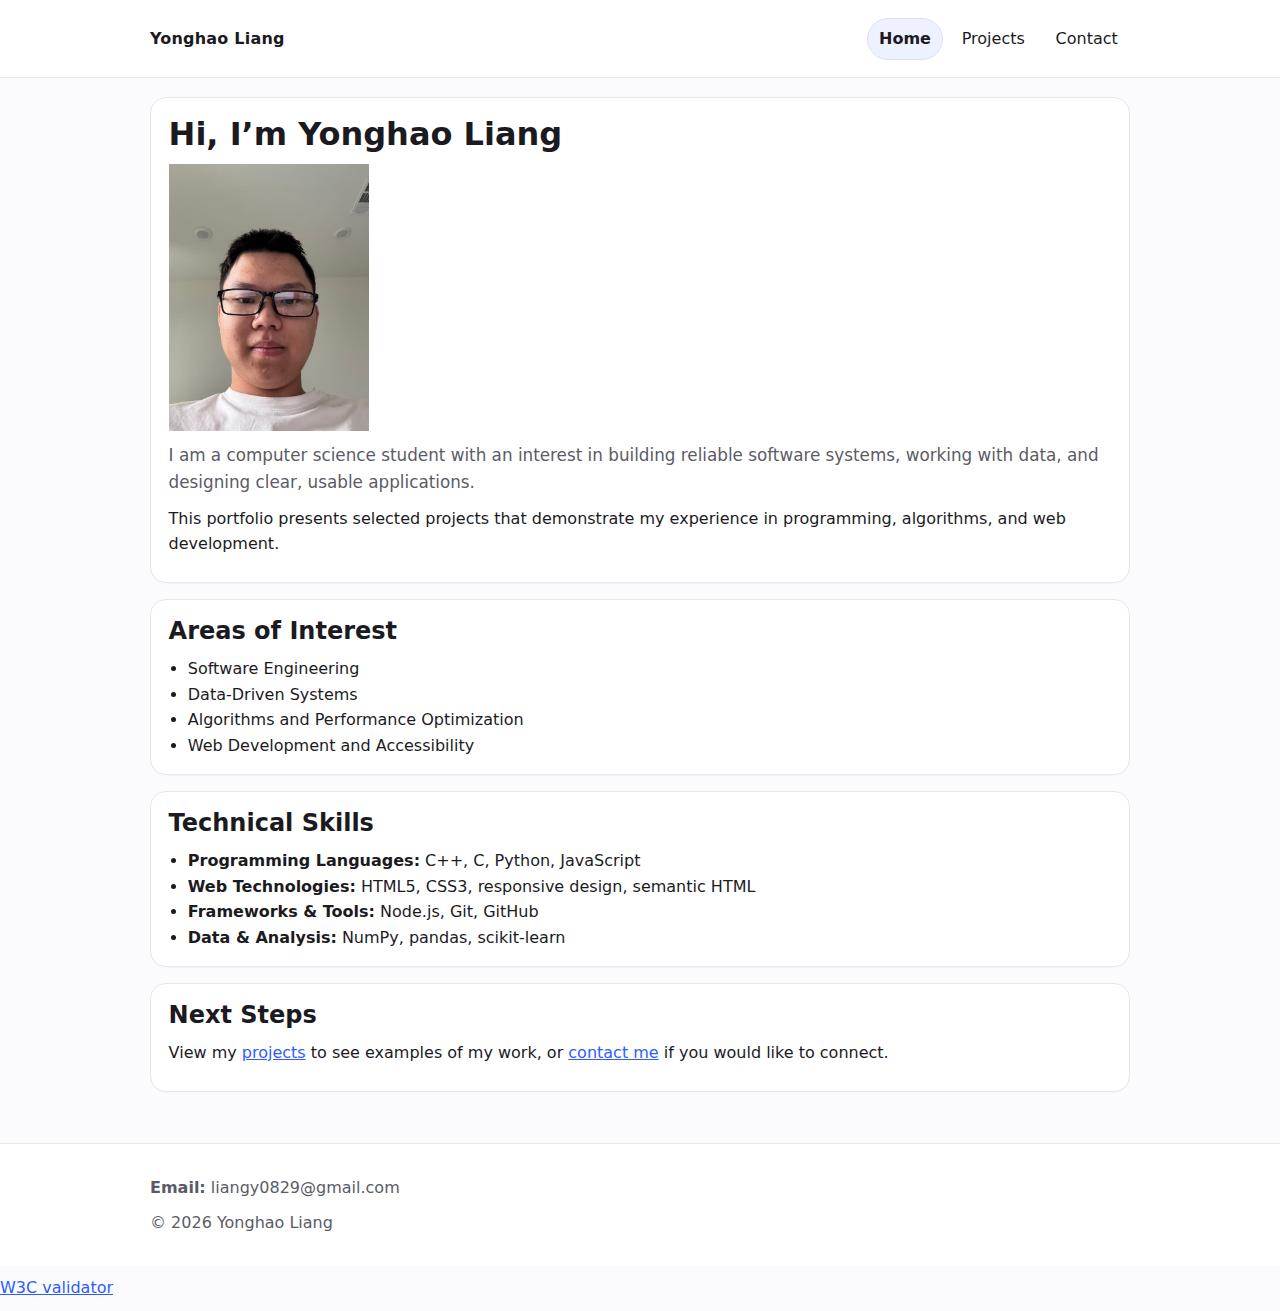
<file: index.html>
<!doctype html>
<html lang="en">

<!--
WRITTEN BY: Yonghao Liang
EMAIL: yonghal2@uci.edu
-->

<head>
  <meta charset="utf-8">
  <meta name="author" content="Yonghao Liang">
  <meta name="description" content="Personal portfolio showcasing projects, technical skills, and interests in computer science.">
  <meta name="viewport" content="width=device-width, initial-scale=1">
  <title>Yonghao Liang | Portfolio</title>
  <link rel="stylesheet" href="style.css">
</head>

<body>
  <a class="skip-link" href="#main">Skip to main content</a>

  <header>
    <div class="container header-inner">
      <div class="brand">
        <div class="name">Yonghao Liang</div>
      </div>

      <nav aria-label="Primary navigation">
        <ul>
          <li><a href="index.html" aria-current="page">Home</a></li>
          <li><a href="projects.html">Projects</a></li>
          <li><a href="contact.html">Contact</a></li>
        </ul>
      </nav>
    </div>
  </header>

  <main id="main" class="container">

    <section class="card">
      <h1>Hi, I’m Yonghao Liang</h1>

      <img
        src="image.jpg"
        alt="Portrait photo of Yonghao Liang"
        class="profile-image"
        width ="200"
      >
      <p class="lead">
        I am a computer science student with an interest in building reliable
        software systems, working with data, and designing clear, usable applications.
      </p>
      <p>
        This portfolio presents selected projects that demonstrate my experience
        in programming, algorithms, and web development.
      </p>
    </section>

    <section class="card">
      <h2>Areas of Interest</h2>
      <ul>
        <li>Software Engineering</li>
        <li>Data-Driven Systems</li>
        <li>Algorithms and Performance Optimization</li>
        <li>Web Development and Accessibility</li>
      </ul>
    </section>

    <section class="card">
      <h2>Technical Skills</h2>
      <ul>
        <li><strong>Programming Languages:</strong> C++, C, Python, JavaScript</li>
        <li><strong>Web Technologies:</strong> HTML5, CSS3, responsive design, semantic HTML</li>
        <li><strong>Frameworks & Tools:</strong> Node.js, Git, GitHub</li>
        <li><strong>Data & Analysis:</strong> NumPy, pandas, scikit-learn</li>
      </ul>
    </section>

    <section class="card">
      <h2>Next Steps</h2>
      <p>
        View my <a href="projects.html">projects</a> to see examples of my work,
        or <a href="contact.html">contact me</a> if you would like to connect.
      </p>
    </section>

  </main>

  <footer>
    <div class="container">
      <p><strong>Email:</strong> liangy0829@gmail.com</p>
      <p>© 2026 Yonghao Liang</p>
    </div>
  </footer>

  <p>
    <a href="http://validator.w3.org/check?uri=referer">
      W3C validator
    </a>
  </p>
</body>
</html>
</file>
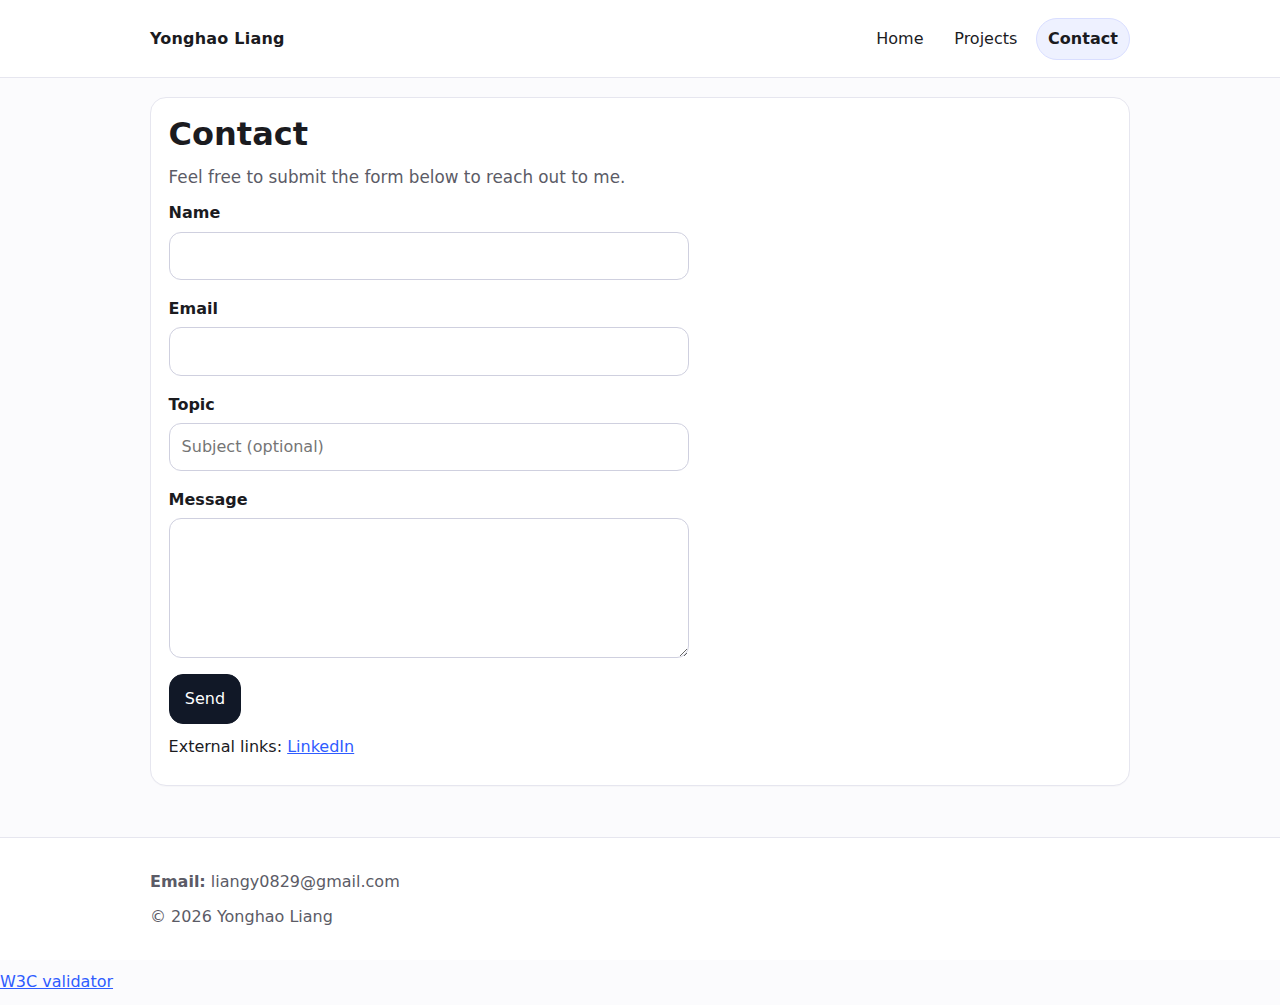
<file: contact.html>
<!doctype html>
<html lang="en">

<!--
WRITTEN BY: Yonghao Liang
EMAIL: yonghal2@uci.edu
-->

<head>
  <meta charset="utf-8">
  <meta name="author" content="Yonghao Liang">
  <meta name="description" content="Contact page for Yonghao Liang's personal portfolio.">
  <meta name="viewport" content="width=device-width, initial-scale=1">
  <title>Contact | Yonghao Liang</title>
  <link rel="stylesheet" href="style.css">
</head>

<body>
  <a class="skip-link" href="#main">Skip to main content</a>

  <header>
    <div class="container header-inner">
      <div class="brand">
        <div class="name">Yonghao Liang</div>
      </div>

      <nav aria-label="Primary navigation">
        <ul>
          <li><a href="index.html">Home</a></li>
          <li><a href="projects.html">Projects</a></li>
          <li><a href="contact.html" aria-current="page">Contact</a></li>
        </ul>
      </nav>
    </div>
  </header>

  <main id="main" class="container">
    <section class="card">
      <h1>Contact</h1>

      <p class="lead">
        Feel free to submit the form below to reach out to me.
      </p>

      <form action="#" method="post">
        <div class="form-group">
          <label for="name">Name</label>
          <input type="text" id="name" name="name" autocomplete="name" required>
        </div>

        <div class="form-group">
          <label for="email">Email</label>
          <input type="email" id="email" name="email" autocomplete="email" required>
        </div>

        <div class="form-group">
          <label for="topic">Topic</label>
          <input type="text" id="topic" name="topic" placeholder="Subject (optional)">
        </div>

        <div class="form-group">
          <label for="message">Message</label>
          <textarea id="message" name="message" required></textarea>
        </div>

        <button type="submit">Send</button>
      </form>

      <p>
        External links:
        <a href="https://www.linkedin.com/in/jasonl04" target="_blank" rel="noopener noreferrer">
          LinkedIn
        </a>
      </p>
    </section>
  </main>

  <footer>
    <div class="container">
      <p><strong>Email:</strong> liangy0829@gmail.com</p>
      <p>© 2026 Yonghao Liang</p>
    </div>
  </footer>

  <p>
    <a href="http://validator.w3.org/check?uri=referer">
      W3C validator
    </a>
  </p>
</body>
</html>
</file>
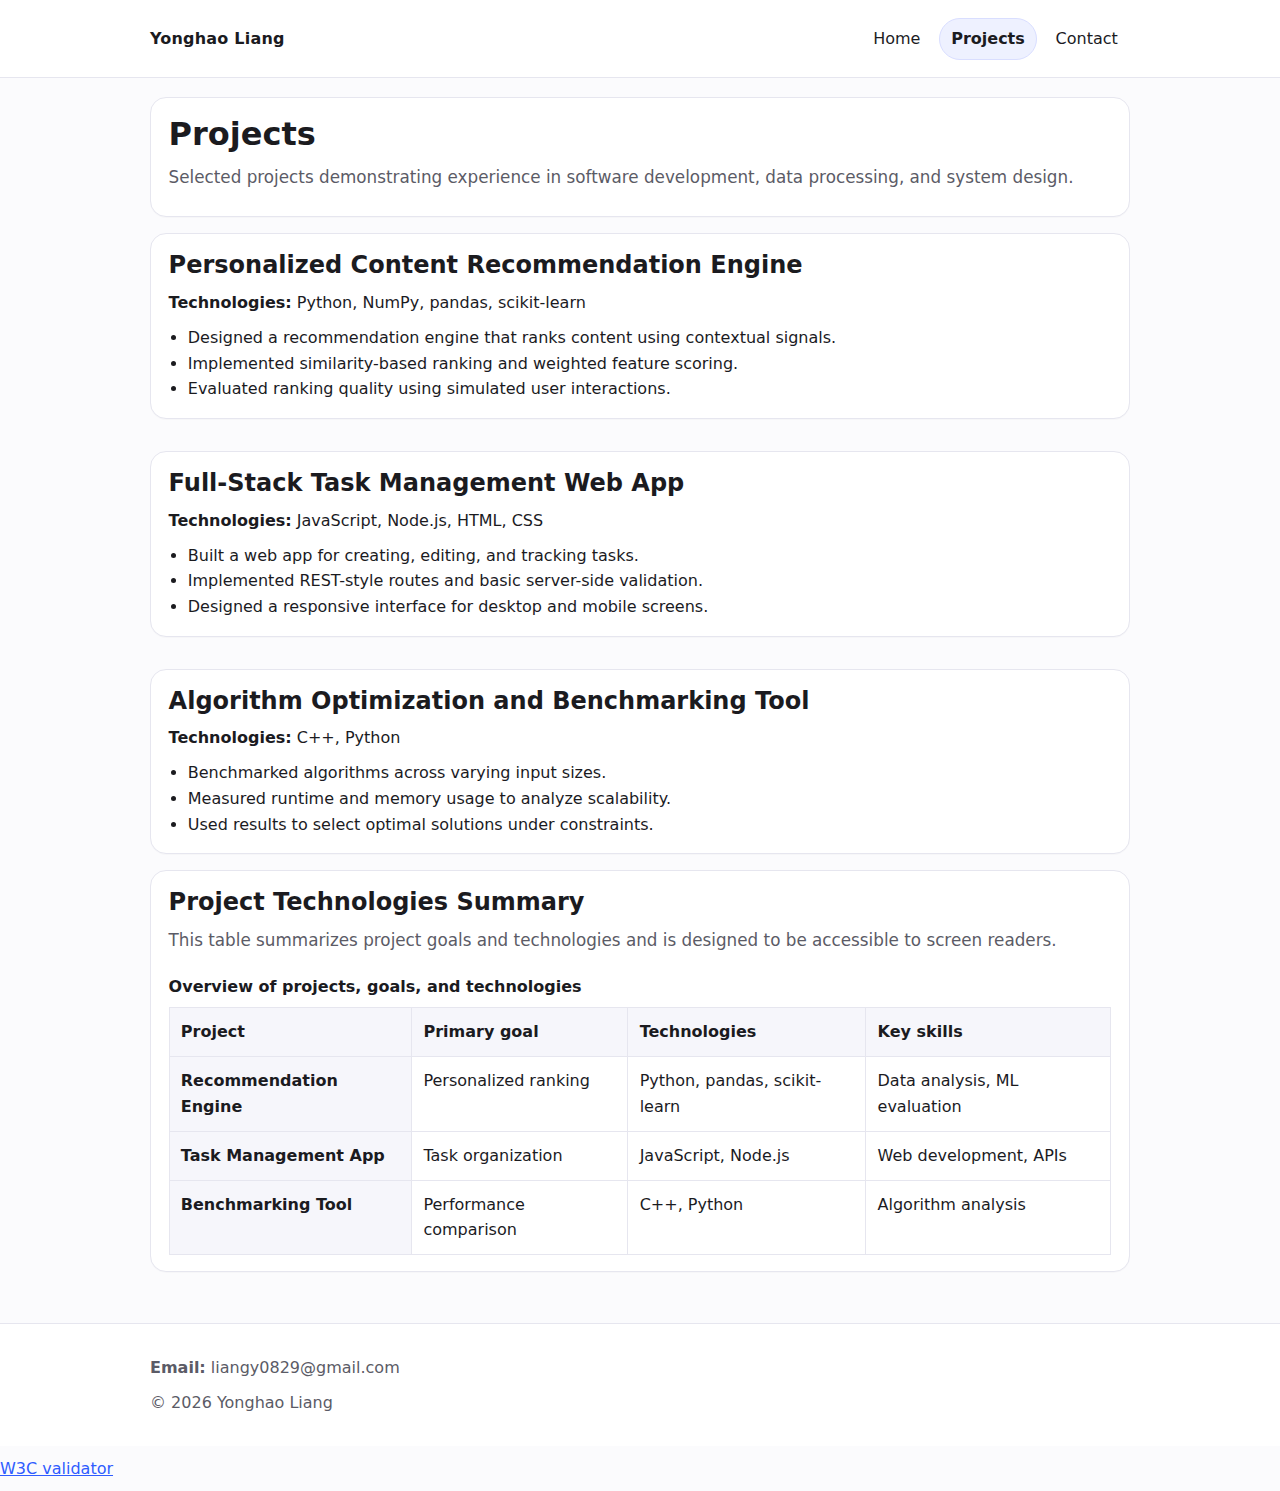
<file: projects.html>
<!doctype html>
<html lang="en">

<!--
WRITTEN BY: Yonghao Liang
EMAIL: yonghal2@uci.edu
-->

<head>
  <meta charset="utf-8">
  <meta name="author" content="Yonghao Liang">
  <meta name="description" content="Projects showcasing software development, data processing, and system design.">
  <meta name="viewport" content="width=device-width, initial-scale=1">
  <title>Projects | Yonghao Liang</title>
  <link rel="stylesheet" href="style.css">
</head>

<body>
  <a class="skip-link" href="#main">Skip to main content</a>

  <header>
    <div class="container header-inner">
      <div class="brand">
        <div class="name">Yonghao Liang</div>
      </div>

      <nav aria-label="Primary navigation">
        <ul>
          <li><a href="index.html">Home</a></li>
          <li><a href="projects.html" aria-current="page">Projects</a></li>
          <li><a href="contact.html">Contact</a></li>
        </ul>
      </nav>
    </div>
  </header>

  <main id="main" class="container">

    <section class="card">
      <h1>Projects</h1>
      <p class="lead">
        Selected projects demonstrating experience in software development,
        data processing, and system design.
      </p>
    </section>

    <section class="case-list" aria-label="Projects list">

      <article class="card">
        <h2>Personalized Content Recommendation Engine</h2>
        <p><strong>Technologies:</strong> Python, NumPy, pandas, scikit-learn</p>
        <ul>
          <li>Designed a recommendation engine that ranks content using contextual signals.</li>
          <li>Implemented similarity-based ranking and weighted feature scoring.</li>
          <li>Evaluated ranking quality using simulated user interactions.</li>
        </ul>
      </article>

      <article class="card">
        <h2>Full-Stack Task Management Web App</h2>
        <p><strong>Technologies:</strong> JavaScript, Node.js, HTML, CSS</p>
        <ul>
          <li>Built a web app for creating, editing, and tracking tasks.</li>
          <li>Implemented REST-style routes and basic server-side validation.</li>
          <li>Designed a responsive interface for desktop and mobile screens.</li>
        </ul>
      </article>

      <article class="card">
        <h2>Algorithm Optimization and Benchmarking Tool</h2>
        <p><strong>Technologies:</strong> C++, Python</p>
        <ul>
          <li>Benchmarked algorithms across varying input sizes.</li>
          <li>Measured runtime and memory usage to analyze scalability.</li>
          <li>Used results to select optimal solutions under constraints.</li>
        </ul>
      </article>

    </section>

    <section class="card" aria-labelledby="table-title">
      <h2 id="table-title">Project Technologies Summary</h2>

      <p class="lead">
        This table summarizes project goals and technologies and is designed
        to be accessible to screen readers.
      </p>

      <table>
        <caption>Overview of projects, goals, and technologies</caption>
        <thead>
          <tr>
            <th scope="col">Project</th>
            <th scope="col">Primary goal</th>
            <th scope="col">Technologies</th>
            <th scope="col">Key skills</th>
          </tr>
        </thead>
        <tbody>
          <tr>
            <th scope="row">Recommendation Engine</th>
            <td>Personalized ranking</td>
            <td>Python, pandas, scikit-learn</td>
            <td>Data analysis, ML evaluation</td>
          </tr>
          <tr>
            <th scope="row">Task Management App</th>
            <td>Task organization</td>
            <td>JavaScript, Node.js</td>
            <td>Web development, APIs</td>
          </tr>
          <tr>
            <th scope="row">Benchmarking Tool</th>
            <td>Performance comparison</td>
            <td>C++, Python</td>
            <td>Algorithm analysis</td>
          </tr>
        </tbody>
      </table>
    </section>

  </main>

  <footer>
    <div class="container">
      <p><strong>Email:</strong> liangy0829@gmail.com</p>
      <p>© 2026 Yonghao Liang</p>
    </div>
  </footer>

  <p>
    <a href="https://validator.w3.org/check?uri=referer">W3C validator</a>
  </p>
</body>
</html>
</file>
<file: style.css>
* {
  box-sizing: border-box;
}

:root {
  --bg: #fbfbfd;
  --card: #ffffff;
  --text: #1b1b1f;
  --muted: #5b5b66;
  --line: #e6e6ef;
  --accent: #2f5cff;
  --radius: 16px;
}

html {
  scroll-behavior: smooth;
}

body {
  margin: 0;
  font-family: ui-sans-serif, system-ui, -apple-system, "Segoe UI", Roboto, Arial, sans-serif;
  line-height: 1.6;
  background: var(--bg);
  color: var(--text);
}

a {
  color: var(--accent);
  text-decoration: underline;
}

a:hover,
a:focus {
  text-decoration: none;
}

p {
  margin: 0.6rem 0;
}

h1,
h2 {
  line-height: 1.25;
  margin: 0 0 0.6rem;
}

.container {
  width: min(980px, 92%);
  margin: 0 auto;
}

main {
  padding: 1.2rem 0 2.2rem;
}

.skip-link {
  position: absolute;
  left: -9999px;
  top: 0;
  padding: 0.6rem 0.8rem;
  background: #111827;
  color: #ffffff;
  border-radius: 10px;
  z-index: 9999;
}

.skip-link:focus {
  left: 0.8rem;
  top: 0.8rem;
}

header {
  background: #ffffff;
  border-bottom: 1px solid var(--line);
}

.header-inner {
  display: flex;
  align-items: center;
  justify-content: space-between;
  gap: 1rem;
  padding: 1.1rem 0;
}

.brand .name {
  font-weight: 750;
  letter-spacing: 0.2px;
}

nav ul {
  list-style: none;
  padding: 0;
  margin: 0;
  display: flex;
  flex-wrap: wrap;
  gap: 0.4rem;
}

nav a {
  display: inline-block;
  padding: 0.45rem 0.7rem;
  border-radius: 999px;
  text-decoration: none;
  border: 1px solid transparent;
  color: var(--text);
}

nav a:hover,
nav a:focus {
  background: #f3f4ff;
  border-color: #e1e3ff;
  outline: none;
}

nav a[aria-current="page"] {
  background: #eef1ff;
  border-color: #d9deff;
  font-weight: 650;
}

.card {
  background: var(--card);
  border: 1px solid var(--line);
  border-radius: var(--radius);
  padding: 1rem 1.1rem;
  margin-bottom: 1rem;
  box-shadow: 0 1px 0 rgba(0, 0, 0, 0.02);
}

.lead {
  color: var(--muted);
  font-size: 1.05rem;
  margin-top: 0.25rem;
}

.case-list {
  display: grid;
  gap: 1rem;
  margin-top: 1rem;
}

ul {
  margin-top: 0.5rem;
  margin-bottom: 0;
  padding-left: 1.2rem;
}

form {
  max-width: 520px;
  margin-top: 0.6rem;
}

.form-group {
  display: flex;
  flex-direction: column;
  margin-bottom: 1rem;
}

label {
  font-weight: 650;
  margin-bottom: 0.35rem;
}

input,
textarea {
  width: 100%;
  padding: 0.65rem 0.75rem;
  border: 1.5px solid #cfd0df;
  border-radius: 12px;
  font: inherit;
  background: #ffffff;
}

textarea {
  min-height: 140px;
  resize: vertical;
}

button {
  padding: 0.7rem 0.95rem;
  border-radius: 14px;
  border: 1px solid #111827;
  background: #111827;
  color: #ffffff;
  cursor: pointer;
  font: inherit;
}

button:hover {
  opacity: 0.92;
}

button:active {
  transform: translateY(1px);
}

a:focus,
input:focus,
textarea:focus,
button:focus {
  outline: 2px solid rgba(47, 92, 255, 0.35);
  outline-offset: 2px;
}

table {
  width: 100%;
  border-collapse: collapse;
  margin-top: 0.75rem;
}

caption {
  text-align: left;
  font-weight: 700;
  padding: 0.5rem 0;
}

th,
td {
  border: 1px solid var(--line);
  padding: 0.7rem;
  text-align: left;
  vertical-align: top;
}

th {
  background: #f6f6fb;
}

footer {
  background: #ffffff;
  border-top: 1px solid var(--line);
  padding: 1.3rem 0;
  color: var(--muted);
}

@media (max-width: 820px) {
  .header-inner {
    flex-direction: column;
    align-items: flex-start;
  }

  .card {
    padding: 0.95rem;
  }
}
</file>
